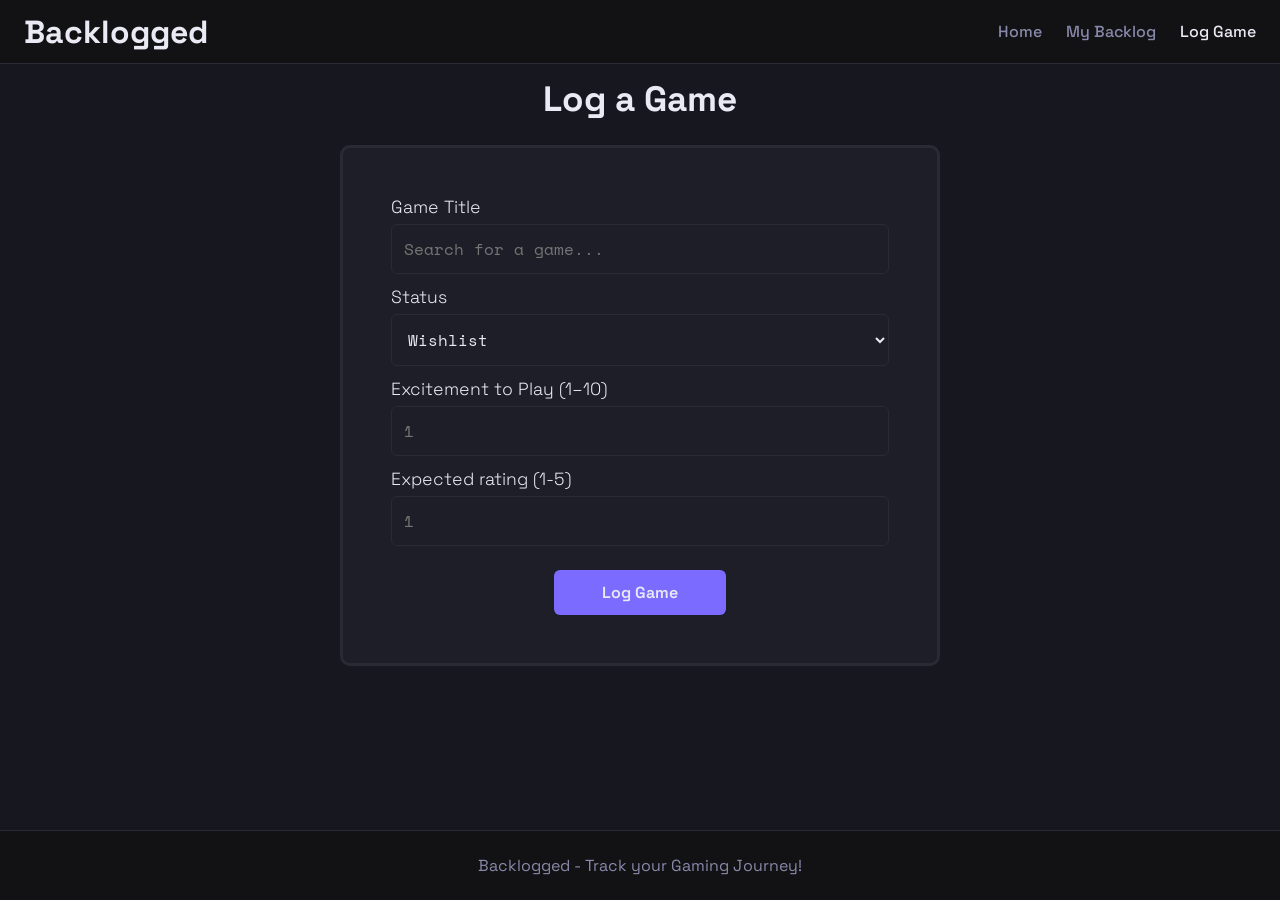
<file: Backlogged/add.html>
<!DOCTYPE html>
<html lang="en">
    <head>
        <meta charset="UTF-8" />
        <meta name="viewport" content="width=device-width, initial-scale=1.0"/>
        <title>Backlogged</title>
        <link href="https://fonts.googleapis.com/css2?family=Space+Grotesk:wght@400;500;700&family=Space+Mono&display=swap" rel="stylesheet" />
        <link rel="stylesheet" href="css/style.css" />
        <script src="js/add.js" defer></script>
    </head>

    <body>
        <header>
            <a href="index.html" id="site-logo">Backlogged</a>
            <nav aria-label="Primary">
                <ul>
                    <li><a href="index.html">Home</a></li>
                    <li><a href="backlog.html">My Backlog</a></li>
                    <li><a href="add.html" aria-current="page">Log Game</a></li>
                </ul>
            </nav>
        </header>

        <main>
            <h1 class="page-title">Log a Game</h1>
            <p id="form-error"></p>

            <form id="add-game-form">

                <div>
                    <label for="game-title">Game Title</label>
                    <input type="text" id="game-title" name="game-title" placeholder="Search for a game..."/>
                    <div id="search-results"></div>
                </div>

                <!-- Cover image will be produced by RAWG API later -->

                <div>
                    <label for="game-status">Status</label>
                    <select id="game-status" name="game-status">
                        <option value="Wishlist">Wishlist</option>
                        <option value="Current">Currently Playing</option>
                        <option value="Finished">Finished</option>
                        <option value="Dropped">Dropped</option>
                    </select>
                </div>

                <div>
                    <label for="excitement">Excitement to Play (1–10)</label>
                    <input type="number" id="excitement" name="excitement" min="1" max="10" placeholder="1"/>
                </div>

                <div>
                    <label for="expected-rating">Expected rating (1-5)</label>
                    <input type="number" id="expected-rating" name="expected-rating" min="1" max="5" placeholder="1"/>
                </div>

                <div>
                    <label for="hours">Hours Played</label>
                    <input type="number" id="hours" name="hours" min="0" placeholder="0"/>
                </div>

                <div>
                    <label for="rating">Your Rating (1–5)</label>
                    <input type="number" id="rating" name="rating" min="1" max="5" placeholder="1"/>
                </div>

                <div>
                    <label for="drop-reason">Drop Reason</label>
                    <textarea id="drop-reason" name="drop-reason" placeholder="Why did you drop it?"></textarea>
                </div>

                <div>
                    <label for="review">Review</label>
                    <textarea id="review" name="review" placeholder="Write your review..."></textarea>
                </div>

                <button type="submit">Log Game</button>

            </form>
        </main>

        <footer>
            <p>Backlogged - Track your Gaming Journey!</p>
        </footer>
    </body>
</html>
</file>
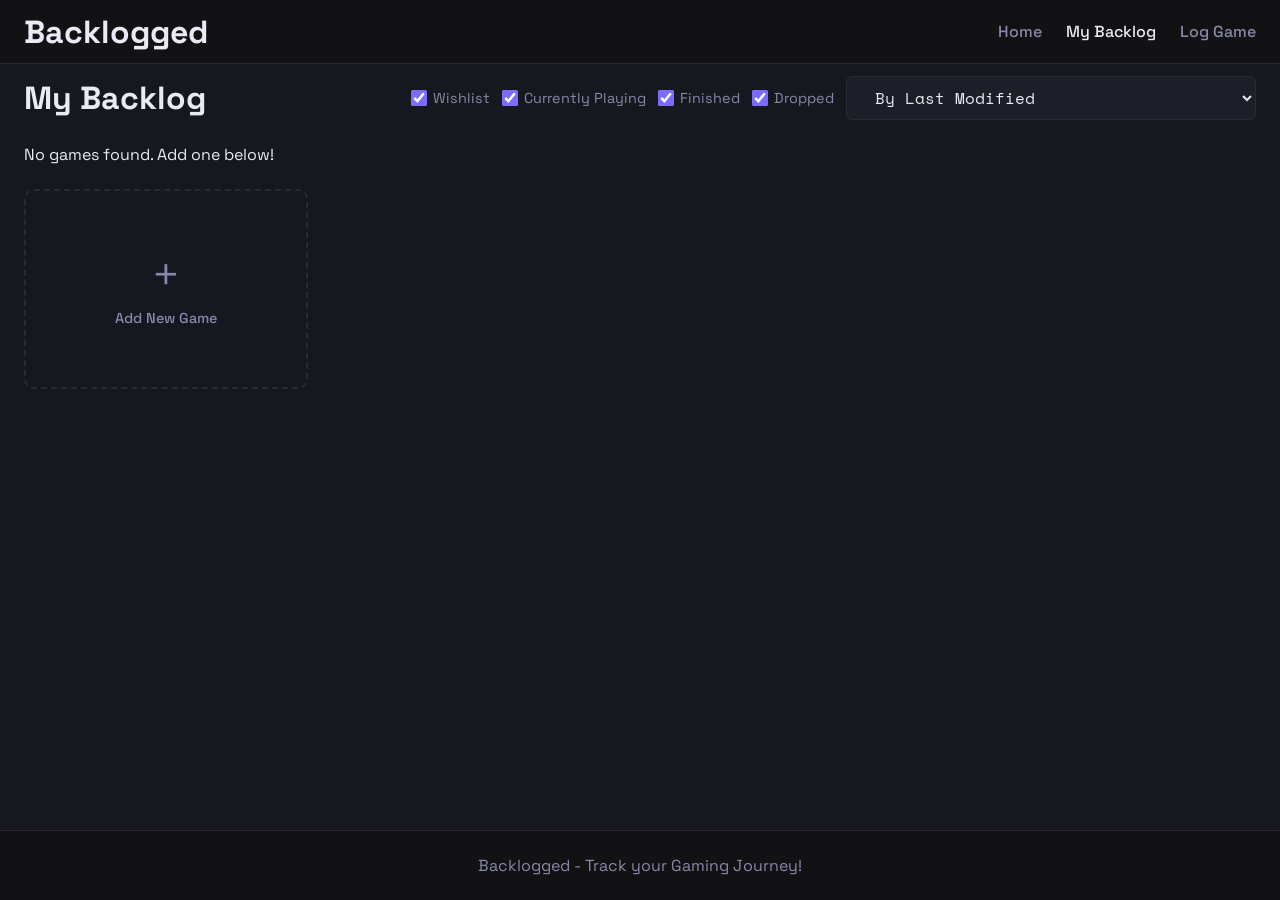
<file: Backlogged/backlog.html>
<!DOCTYPE html>
<html lang="en">
    <head>
        <meta charset="UTF-8" />
        <meta name="viewport" content="width=device-width, initial-scale=1.0"/>
        <title>Backlogged</title>
        <link href="https://fonts.googleapis.com/css2?family=Space+Grotesk:wght@400;500;700&family=Space+Mono&display=swap" rel="stylesheet" />
        <link rel="stylesheet" href="css/style.css" />
        <script src="js/backlog.js" defer></script>
    </head>

    <body>
        <header>
            <a href="index.html" id="site-logo">Backlogged</a>
            <nav aria-label="Primary">
                <ul>
                    <li><a href="index.html">Home</a></li>
                    <li><a href="backlog.html" aria-current="page">My Backlog</a></li>
                    <li><a href="add.html">Log Game</a></li>
                </ul>
            </nav>
        </header>

        <main>
            <div id="backlog-header">
                <h1>My Backlog</h1>

                <div id="controls">
                    <div id="filter-options">
                        <label><input type="checkbox" value="Wishlist" checked />Wishlist</label>
                        <label><input type="checkbox" value="Current" checked />Currently Playing</label>
                        <label><input type="checkbox" value="Finished" checked />Finished</label>
                        <label><input type="checkbox" value="Dropped" checked />Dropped</label>
                    </div>

                    <select id="sort-order">
                        <option value="by-last">By Last Modified</option>
                        <option value="by-first">By First Added</option>
                        <option value="by-excitement-descending">By Excitement (Descending)</option>
                        <option value="by-excitement-ascending">By Excitement (Ascending)</option>
                        <option value="by-rating-descending">By Rating (Descending)</option>
                        <option value="by-rating-ascending">By Rating (Ascending)</option>
                        <option value="by-date-newest">By Release Date (Newest to Oldest)</option>
                        <option value="by-date-oldest">By Release Date (Oldest to Newest)</option>
                    </select>
                </div>
            </div>

            <div id="game-list">
                <!-- Games will be rendered here by JavaScript -->
            </div>
        </main>

        <footer>
            <p>Backlogged - Track your Gaming Journey!</p>
        </footer>
    </body>
</html>
</file>
<file: Backlogged/css/style.css>
/* Reset websites marging, padding, box-sizing */
*, *::before, *::after {
    margin: 0;
    padding: 0;
    box-sizing: border-box;
}

html{
    height: 100%;
}

/* variables */
:root {
    /* colors */
    --color-bg:         #17171f;      /* main background */
    --color-header:     #121214;      /* header/nav */
    --color-surface:    #1e1e28;      /* slightly lighter - cards, forms */
    --color-border:     #2a2a35;      /* subtle borders */
    --color-accent:     #7b6cff;      /* buttons, highlights */
    --color-accent-hover: #9d91ff;    /* lighter purple on hover */
    --color-text:       #eaeaf5;      /* main text */
    --color-text-muted: #8888aa;      /* muted - secondary text, labels */

    /* padding */
    --space-sm:  12px;
    --space-md:  24px;
    --space-lg:  48px;
}

/* affects the whole page */
body{
    background-color: var(--color-bg);
    color: var(--color-text);
    font-family: 'Space Grotesk', 'Space Mono', sans-serif;
    min-height: 100vh;
    display: flex;
    flex-direction: column;
}

/* affects header */
header{
    background-color: var(--color-header);
    padding: 0 var(--space-md);
    border-bottom: 1px solid var(--color-border); /*draws a 1 pixel solid border at the bottom of the header */
    display: flex;
    align-items: center;
    justify-content: space-between;
    height: 64px;
}

#site-logo {
    color: var(--color-text);
    text-decoration: none;
    font-size: 2rem;
    font-weight: 700;
}

nav ul{
    list-style: none;
    display: flex;
    align-items: center;
    gap: var(--space-md); /*adds space between flex items */
    padding: 0;
    margin: 0;
}

nav a{
    color: var(--color-text-muted);
    text-decoration: none; /* removes underline */
    font-weight: 500; /* makes text slightly bold */
    transition: color 0.2s;  /* makes the transition when hovering over the link slightly smoother */
}

/* when mouse hovers over link, the text will brighten to white */
/* also, automatically highlight the link of the page were currently on */
nav a:hover, nav a[aria-current="page"] {
    color: var(--color-text);
}

/* affects footer */
footer {
    background-color: var(--color-header);
    color: var(--color-text-muted);
    text-align: center;
    padding: var(--space-md);
    border-top: 1px solid var(--color-border);
}

/* affects the main body */
main{
    flex: 1; /* makes main grow to fill all available space between header and footer */
    padding: var(--space-sm) var(--space-md);
}

/* index page, intro */
#intro{
    display: flex;
    flex-direction: column;
    align-items: center;
    text-align: center;
    padding: var(--space-sm) var(--space-sm);
    gap: var(--space-sm);
}

#intro h1{
    font-size: 3rem;
    font-weight: 700;
    color: var(--color-text);
}

#intro p{
    font-size: 1.1rem;
    color: var(--color-text-muted);
    max-width: 500px;
}

#intro-buttons {
    display: flex;
    flex-direction: row;
    gap: var(--space-sm);
    margin-top: var(--space-sm);
}

#intro a{
    background-color: var(--color-accent);
    color: var(--color-text);
    text-decoration: none;
    padding: var(--space-sm) var(--space-md); /* adds padding around the text, makes the text seem like its encased in a box */
    border-radius: 6px; /* rounds the corners of the box */
    font-weight: 600;
    transition: background-color 0.2s; /* makes the transition when hovering over the button slightly smoother */
    display: flex;
    gap: 6px; /*gap between text and icons*/
    align-items: center; /*center the text and icons*/
}

#intro a:hover {
    background-color: var(--color-accent-hover);
}

#featured, #recent{
    padding: var(--space-sm) var(--space-md);
    border-top: 1px solid var(--color-border);
}

#featured h2, #recent h2{
    font-size: 2rem;
    font-weight: 400;
    margin-bottom: var(--space-md);
}

#recent a{
    display: inline-block; /*makes link respect vertical margins but still flow inline with text */
    margin-top: var(--space-md);
    color: var(--color-accent);
    text-decoration: none;
    font-weight: 400;
    transition: color 0.2s;
}

#recent a:hover{
    color: var(--color-accent-hover);
}

/* Backlog page */
#controls{
    display: flex;
    gap: var(--space-sm);
}

#controls select{
    background-color: var(--color-surface);
    color: var(--color-text);
    border: 1px solid var(--color-border);
    border-radius: 6px;
    padding: 8px var(--space-md);
    font-family: 'Space Mono', 'Space Grotesk', sans-serif;
    font-size: 1rem;
    cursor: pointer; /* change cursor into a hand when hovering over dropdown */
    transition: border-color 0.2s;
}

#controls select:hover{
    border-color: var(--color-accent);
}

#backlog-header{
    display: flex;
    align-items: center;
    justify-content: space-between;
    margin-bottom: var(--space-md);
}

    #filter-options{
        display: flex;
        gap: var(--space-sm);
        flex-wrap: wrap;
}

    #filter-options label{
        display: flex;
        align-items: center;
        gap: 6px;
        cursor: pointer;
        color: var(--color-text-muted);
        font-size: 0.9rem;
}

    #filter-options input[type="checkbox"]{
        accent-color: var(--color-accent);
        cursor: pointer;
        width: 16px;
        height: 16px;
}

/* affects add.html*/
#add-game-form{
    max-width: 600px;
    margin: 0 auto;
    background-color: var(--color-surface);
    border: 3px solid var(--color-border);
    border-radius: 10px;
    padding: var(--space-lg);
}

.page-title{
    text-align: center;
    margin-bottom: var(--space-md);
    font-size: 2.2rem;
}

#add-game-form div{
    position: relative;
    display: flex;
    flex-direction: column;
    gap: 6px;
    margin-bottom: var(--space-sm);
}

#add-game-form label{
    font-size: 1.1rem;
    font-weight: 300;
    color: var(--color-text);
}

#add-game-form input, #add-game-form select, #add-game-form textarea{
    background-color: var(--color-surface);
    color: var(--color-text);
    font-weight: 500;
    border: 1px solid var(--color-border);
    border-radius: 6px;
    padding: var(--space-sm);
    font-family: 'Space Mono', 'Space Grotesk', sans-serif;
    font-size: 1rem;
    transition: border-color 0.2s;
}

/* this will add a purple border around any form which is clicked/focused */
#add-game-form input:focus,
#add-game-form select:focus,
#add-game-form textarea:focus{
    outline: none;
    border-color: var(--color-accent);
}

#add-game-form textarea{
    resize: vertical; /* text area can only be expanded vertically */
    min-height: 40px;
}

#add-game-form button[type="submit"]{
    background-color: var(--color-accent);
    color: var(--color-text);
    border: none;
    border-radius: 6px;
    padding: var(--space-sm) var(--space-lg);
    font-family: 'Space Grotesk', 'Space Mono', sans-serif;
    font-size: 1rem;
    font-weight: 600;
    cursor: pointer;
    display: block; /* turn it into a block element so that we can centralise it */
    margin: 0 auto; /* centralises it */
    margin-top: var(--space-md);
    transition: background-color 0.2s;
}

#add-game-form button[type="submit"]:hover{
    background-color: var(--color-accent-hover);
}

#form-error{
    color: red; 
    display: none; 
    text-align: center;
    font-family: 'Space Grotesk', 'Space Mono', sans-serif;
    margin-bottom: var(--space-sm);
}

#search-results{
    position: absolute; /* allows dropdown to float over the page content*/
    background-color: var(--color-surface);
    border: 1px solid var(--color-border);
    border-radius: 6px;
    width: 100%;
    max-height: 300px;
    overflow-y: auto; /*if content fits -> no scrollbar. if content doesnt fit -> scrollbar */
    z-index: 10; /* top layer of site */
    display: none;
}

/* removes the line bug */
#search-results:empty{
    display: none;
}

.search-result-item{
    display: flex;
    align-items: center;
    gap: var(--space-sm);
    padding: var(--space-sm);
    cursor: pointer;
    transition: background-color 0.2s;
}

.search-result-item:hover{
    background-color: var(--color-bg);
}

.search-result-item img{
    width: 128px;
    height: 80px;
    object-fit: cover;
    border-radius: 4px;
}

.search-result-item span{
    font-size: 0.95rem;
}
/* game.html page */

/* Re-read these later once API is added  */
#game-page{
    display: flex;
    gap: var(--space-lg);
    align-items: flex-start; /* lets each column (game details and personal review) be their own natural height */
}

#game-details{
    flex: 2;
    display: flex;
    flex-direction: column;
    gap: var(--space-md);
}

#game-cover{
    width: 100%;
    border-radius: 10px;
    border: 1px solid var(--color-border);
}

#game-title{
    font-size: 2rem;
    font-weight: 700;
}

#game-description{
    color: var(--color-text-muted);
    line-height: 1.6;
}

#game-release-date{
    color: var(--color-text-muted);
    font-size: 0.9rem;
}

/* personal review section */
#personal-review{
    flex: 1;
    background-color: var(--color-surface);
    border: 1px solid var(--color-border);
    border-radius: 10px;
    padding: var(--space-md);
    display: flex;
    flex-direction: column;
    gap: var(--space-md);
}

#personal-review h2{
    font-size: 1.6rem;
    font-weight: 700;
    padding-bottom: var(--space-sm);
    border-bottom: 1px solid var(--color-border);
}

#personal-review span:first-child{
    color: var(--color-text-muted);
    font-size: 1rem;
}

#edit-button{
    background-color: var(--color-accent);
    color: var(--color-text);
    border: none;
    border-radius: 6px;
    padding: var(--space-sm) var(--space-md);
    font-size: 1.1rem;
    font-weight: 600;
    font-family: 'Space Grotesk', 'Space Mono', sans-serif;
    cursor: pointer;
    margin-top: var(--space-sm);
    transition: background-color 0.2s;
}

#edit-button:hover{
    background-color: var(--color-accent-hover);
}

#delete-button{
    background-color: transparent;
    color: #ff4d4d;
    border: 1px solid #ff4d4d;
    border-radius: 6px;
    padding: var(--space-sm) var(--space-md);
    font-family: 'Space Grotesk', 'Space Mono', sans-serif;
    font-weight: 600;
    font-size: 1.1rem;
    cursor: pointer;
    transition: background-color 0.2s, color 0.2s;
}

#delete-button:hover {
    background-color: #ff4d4d;
    color: var(--color-text);
}
/* media queries for mobile */

@media(max-width: 768px){
    header{
        flex-wrap: wrap; /* allows items to spill onto the next line */
        height: auto;
        padding: var(--space-sm) var(--space-md);
        gap: var(--space-sm);
    }

    nav ul{
        gap: var(--space-sm);
    }
    
    /* index.html */
    #intro h1{
        font-size: 2rem; 
    }

    #intro p{
        font-size: 1rem;
    }

    #featured h2, #recent h2{
        font-size: 1.2rem;
    }

    #intro-buttons{
        flex-direction: column;
        width: 80%;
        font-size: 0.9rem;
    }

    /* decrease size of icons */
    #intro-buttons svg{
        width: 18px;
        height: 18px;
    }

    #intro-buttons a{
        justify-content: center;
    }

    /* backlog.html */

    #backlog-header{
        flex-direction: column;
        align-items: flex-start;
        gap: var(--space-sm);
    }

    #controls {
        display: flex;
        flex-direction: column;
        width: 100%;
        gap: var(--space-sm);
    }

    #controls select {
        width: 100%;
        font-size: 0.9rem;
        padding: var(--space-sm);
    }

    /* add.html*/
    
    .page-title{
        font-size: 2rem; /* decrease page title size */
    }

    #add-game-form{
        padding: var(--space-md); 
    }

    /* game.html */
    #game-page{
        flex-direction: column; /* makes items stack vertically */
    }

    #personal-review{
        width: 100%; /* stretch to full size*/
    }

    /* game cards*/
    .game-card {
    width: calc(50% - var(--space-md));
}
}

/* Game cards for backlog.js */
#game-list, #recent-activity, #featured-list{
    display: flex;
    flex-wrap: wrap;
    gap: var(--space-md);
}

.empty-message{
    width: 100%;
}

.game-card{
    background-color: var(--color-surface);
    border: 1px solid var(--color-border);
    border-radius: 10px;
    padding: var(--space-md);
    width: calc(25% - var(--space-md));
    display: flex;
    flex-direction: column;
    gap: var(--space-sm);
}

.game-card img{
    width: 100%;
    border-radius: 6px;
}

.game-card h3{
    font-size: 1rem;
    font-weight: 600;
}

.game-card p{
    color: var(--color-text-muted);
    font-size: 0.9rem;
}

.game-card a{
    color: var(--color-accent);
    text-decoration: none;
    font-weight: 500;
    margin-top: auto;
    transition: color 0.2s;
}

.game-card a:hover{
    color: var(--color-accent-hover);
}

.add-new-card{
    display: flex;
    align-items: center;
    justify-content: center;
    min-height: 200px;
    border: 2px dashed var(--color-border);
    background-color: transparent;
    transition: border-color 0.2s, background-color 0.2s;
}

.add-new-card:hover{
    border-color: var(--color-accent);
    background-color: var(--color-surface);
}

.add-new-card a{
    display: flex;
    flex-direction: column;
    align-items: center;
    justify-content: center;
    gap: 10px;
    width: 100%;
    height: 100%;
    text-decoration: none;
    color: var(--color-text-muted);
    transition: color 0.2s;
}

.add-new-card:hover a{
    color: var(--color-accent);
}

.add-new-icon{
    font-size: 3rem;
    font-weight: 300;
    line-height: 1;
}
.add-new-label{
    font-size: 0.9rem;
    font-weight: 500;
}

/* affect the "No games logged yet" on index.html */
.empty-state {
    display: flex;
    flex-direction: column;
    align-items: center;
    padding: var(--space-lg);
    width: 100%;
    text-align: center;
    color: var(--color-text);
    border: 2px dashed var(--color-border);
}

.label-empty{
    font-size: 1.3rem;
}

#recent .btn-empty {
    color: var(--color-text-muted);
    text-decoration: none;
    font-weight: 500;
    transition: color 0.2s;
    font-size: 1rem;
    background-color: var(--color-surface);
    padding: var(--space-sm);
    border: 1px solid var(--color-border);
    border-radius: 6px;
}

#recent .btn-empty:hover {
    color: var(--color-text);
}
</file>
